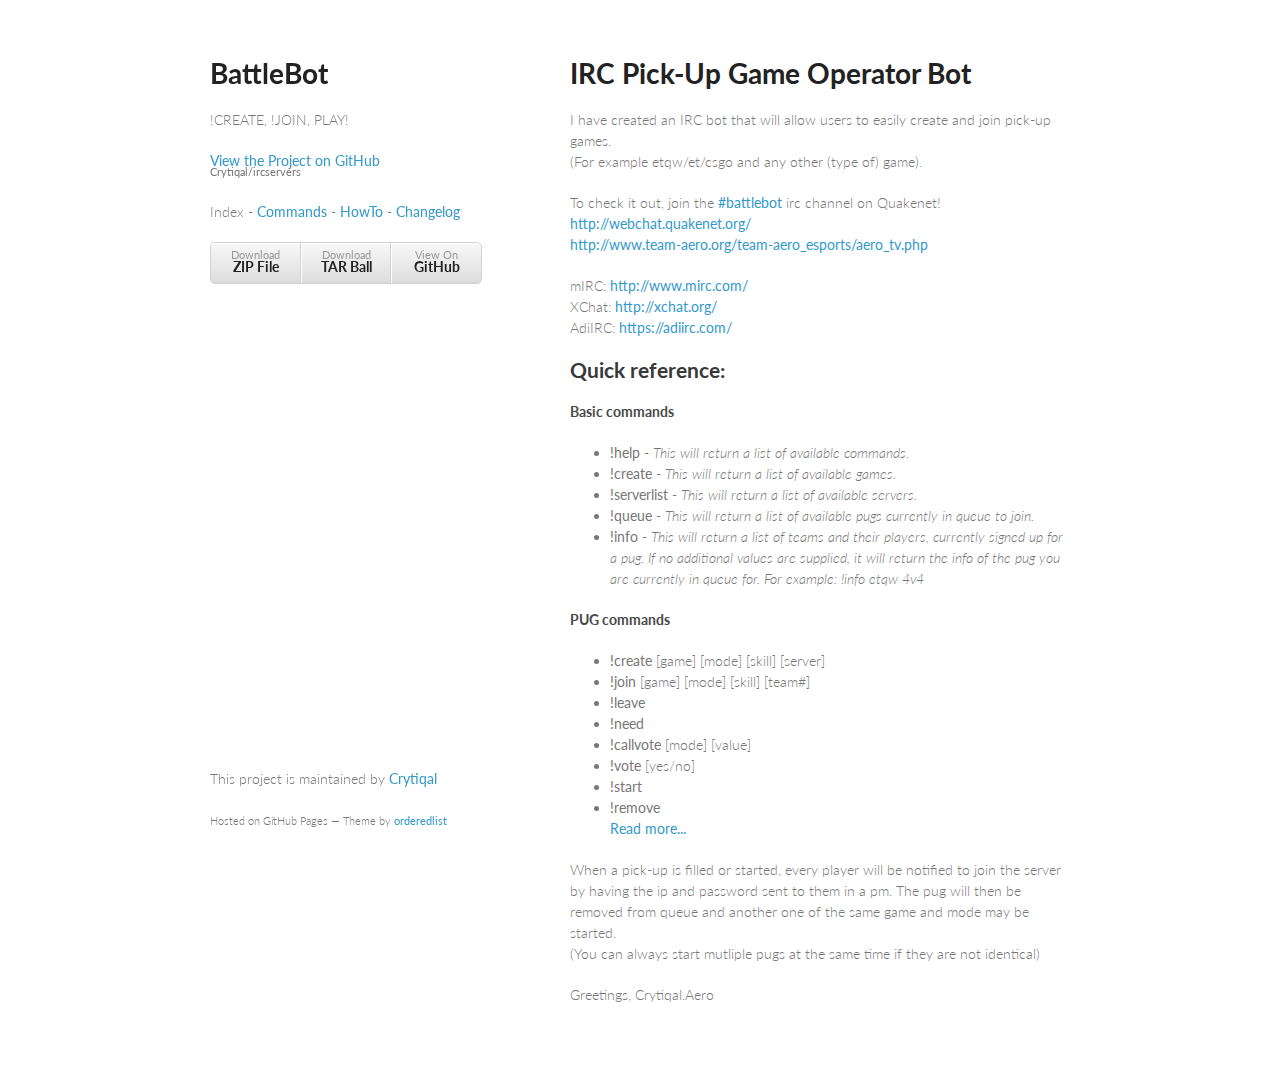
<file: index.html>
<!doctype html>
<html>
  <head>
    <meta charset="utf-8">
    <meta http-equiv="X-UA-Compatible" content="chrome=1">
    <title>BattleBot by Crytiqal</title>

    <link rel="stylesheet" href="stylesheets/styles.css">
    <link rel="stylesheet" href="stylesheets/pygment_trac.css">
    <meta name="viewport" content="width=device-width, initial-scale=1, user-scalable=no">
    <!--[if lt IE 9]>
    <script src="//html5shiv.googlecode.com/svn/trunk/html5.js"></script>
    <![endif]-->
  </head>
  <body>
    <div class="wrapper">
      <header>
        <h1>BattleBot</h1>
        <p>!CREATE, !JOIN, PLAY!</p>

        <p class="view"><a href="https://github.com/Crytiqal/ircservers">View the Project on GitHub <small>Crytiqal/ircservers</small></a></p>
        <p class="view">
          Index - <a href="commands.html">Commands</a> - <a href="howto.html">HowTo</a> - <a href="changelog.html">Changelog</a>
        </p>

        <ul>
          <li><a href="https://github.com/Crytiqal/ircservers/zipball/master">Download <strong>ZIP File</strong></a></li>
          <li><a href="https://github.com/Crytiqal/ircservers/tarball/master">Download <strong>TAR Ball</strong></a></li>
          <li><a href="https://github.com/Crytiqal/ircservers">View On <strong>GitHub</strong></a></li>
        </ul>
      </header>
      <section>
        <h1>
<a id="irc-pick-up-game-operator-bot" class="anchor" href="#irc-pick-up-game-operator-bot" aria-hidden="true"><span class="octicon octicon-link"></span></a>IRC Pick-Up Game Operator Bot</h1>

<p>I have created an IRC bot that will allow users to easily create and join pick-up games.<br>
(For example etqw/et/csgo and any other (type of) game).</p>

<p>To check it out, join the <a href="irc://irc.quakenet.org/battlebot">#battlebot</a> irc channel on Quakenet!<br>
<a href="http://webchat.quakenet.org/">http://webchat.quakenet.org/</a><br>
<a href="http://www.team-aero.org/team-aero_esports/aero_tv.php">http://www.team-aero.org/team-aero_esports/aero_tv.php</a>  </p>

<p>mIRC: <a href="http://www.mirc.com/">http://www.mirc.com/</a><br>
XChat: <a href="http://xchat.org/">http://xchat.org/</a><br>
AdiIRC: <a href="https://adiirc.com/">https://adiirc.com/</a></p>

<h2>
<a id="quick-reference" class="anchor" href="#quick-reference" aria-hidden="true"><span class="octicon octicon-link"></span></a>Quick reference:</h2>

<h4>
<a id="basic-commands" class="anchor" href="#basic-commands" aria-hidden="true"><span class="octicon octicon-link"></span></a>Basic commands</h4>

<ul>
<li>
<b>!help</b> - <i>This will return a list of available commands.</i><br>
</li>
<li>
<b>!create</b> - <i>This will return a list of available games.</i><br>
</li>
<li>
<b>!serverlist</b> - <i>This will return a list of available servers.</i><br>
</li>
<li>
<b>!queue</b> - <i>This will return a list of available pugs currently in queue to join.</i><br>
</li>
<li>
<b>!info</b> - <i>This will return a list of teams and their players, currently signed up for a pug. If no additional values are supplied, it will return the info of the pug you are currently in queue for. For example: !info etqw 4v4 </i><br>
</li>
</ul>

<h4>
<a id="pug-commands" class="anchor" href="#pug-commands" aria-hidden="true"><span class="octicon octicon-link"></span></a>PUG commands</h4>

<ul>
<li>
<b>!create</b> [game] [mode] [skill] [server]<br>
</li>
<li>
<b>!join</b> [game] [mode] [skill] [team#]<br>
</li>
<li>
<b>!leave</b><br>
</li>
<li>
<b>!need</b><br>
</li>
<li>
<b>!callvote</b> [mode] [value]<br>
</li>
<li>
<b>!vote</b> [yes/no]<br>
</li>
<li>
<b>!start</b><br>
</li>
<li>
<b>!remove</b><br>
</li>
<a href="commands.html">Read more...</a>
</ul>

<p>When a pick-up is filled or started, every player will be notified to join the server by having the ip and password sent to them in a pm. The pug will then be removed from queue and another one of the same game and mode may be started.<br>
(You can always start mutliple pugs at the same time if they are not identical)  </p>

<p>Greetings, Crytiqal.Aero  </p>

      </section>
      <footer>
        <p>This project is maintained by <a href="https://github.com/Crytiqal">Crytiqal</a></p>
        <p><small>Hosted on GitHub Pages &mdash; Theme by <a href="https://github.com/orderedlist">orderedlist</a></small></p>
      </footer>
    </div>
    <script src="javascripts/scale.fix.js"></script>
    
  </body>
</html>
</file>
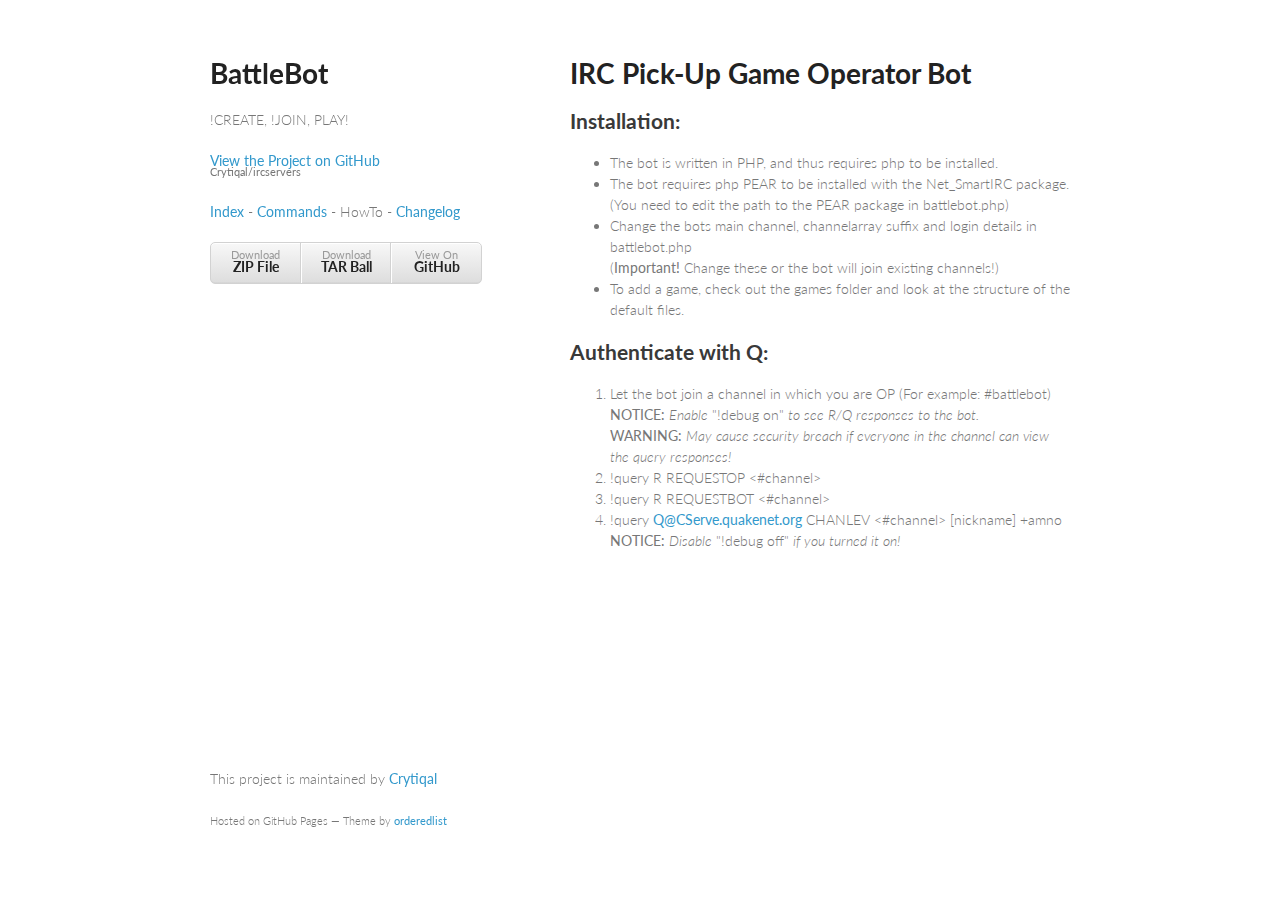
<file: 2howto.html>
<!doctype html>
<html>
  <head>
    <meta charset="utf-8">
    <meta http-equiv="X-UA-Compatible" content="chrome=1">
    <title>BattleBot by Crytiqal</title>

    <link rel="stylesheet" href="stylesheets/styles.css">
    <link rel="stylesheet" href="stylesheets/pygment_trac.css">
    <meta name="viewport" content="width=device-width, initial-scale=1, user-scalable=no">
    <!--[if lt IE 9]>
    <script src="//html5shiv.googlecode.com/svn/trunk/html5.js"></script>
    <![endif]-->
  </head>
  <body>
    <div class="wrapper">
      <header>
        <h1>BattleBot</h1>
        <p>!CREATE, !JOIN, PLAY!</p>

        <p class="view"><a href="https://github.com/Crytiqal/ircservers">View the Project on GitHub <small>Crytiqal/ircservers</small></a></p>
        <p class="view">
          <a href="index.html">Index</a> - <a href="commands.html">Commands</a> - HowTo - <a href="changelog.html">Changelog</a>
        </p>

        <ul>
          <li><a href="https://github.com/Crytiqal/ircservers/zipball/master">Download <strong>ZIP File</strong></a></li>
          <li><a href="https://github.com/Crytiqal/ircservers/tarball/master">Download <strong>TAR Ball</strong></a></li>
          <li><a href="https://github.com/Crytiqal/ircservers">View On <strong>GitHub</strong></a></li>
        </ul>
      </header>
      <section>
        <h1>
<a id="irc-pick-up-game-operator-bot" class="anchor" href="#irc-pick-up-game-operator-bot" aria-hidden="true"><span class="octicon octicon-link"></span></a>IRC Pick-Up Game Operator Bot</h1>
        <h2>
<a id="installation" class="anchor" href="#installation" aria-hidden="true"><span class="octicon octicon-link"></span></a>Installation:</h2>

<ul>
<li>The bot is written in PHP, and thus requires php to be installed.<br>
</li>
<li>The bot requires php PEAR to be installed with the Net_SmartIRC package.<br>
(You need to edit the path to the PEAR package in battlebot.php)</li>
<li>Change the bots main channel, channelarray suffix and login details in battlebot.php<br>
(<b>Important!</b> Change these or the bot will join existing channels!)<br>
</li>
<li>To add a game, check out the games folder and look at the structure of the default files.<br>
</li>
</ul>

<h2>
<a id="authenticate-with-q" class="anchor" href="#authenticate-with-q" aria-hidden="true"><span class="octicon octicon-link"></span></a>Authenticate with Q:</h2>

<ol>
<li>Let the bot join a channel in which you are OP (For example: #battlebot)<br>
<b>NOTICE:</b> <i>Enable </i>"!debug on"<i> to see R/Q responses to the bot.</i><br>
<b>WARNING:</b> <i>May cause security breach if everyone in the channel can view the query responses!</i><br>
</li>
<li>!query R REQUESTOP &lt;#channel&gt;<br>
</li>
<li>!query R REQUESTBOT &lt;#channel&gt;<br>
</li>
<li>!query <a href="mailto:Q@CServe.quakenet.org">Q@CServe.quakenet.org</a> CHANLEV &lt;#channel&gt; [nickname] +amno<br>
<b>NOTICE:</b> <i>Disable </i>"!debug off"<i> if you turned it on!</i><br>
</li>
</ol>
      </section>
      <footer>
        <p>This project is maintained by <a href="https://github.com/Crytiqal">Crytiqal</a></p>
        <p><small>Hosted on GitHub Pages &mdash; Theme by <a href="https://github.com/orderedlist">orderedlist</a></small></p>
      </footer>
    </div>
    <script src="javascripts/scale.fix.js"></script>
    
  </body>
</html>
</file>
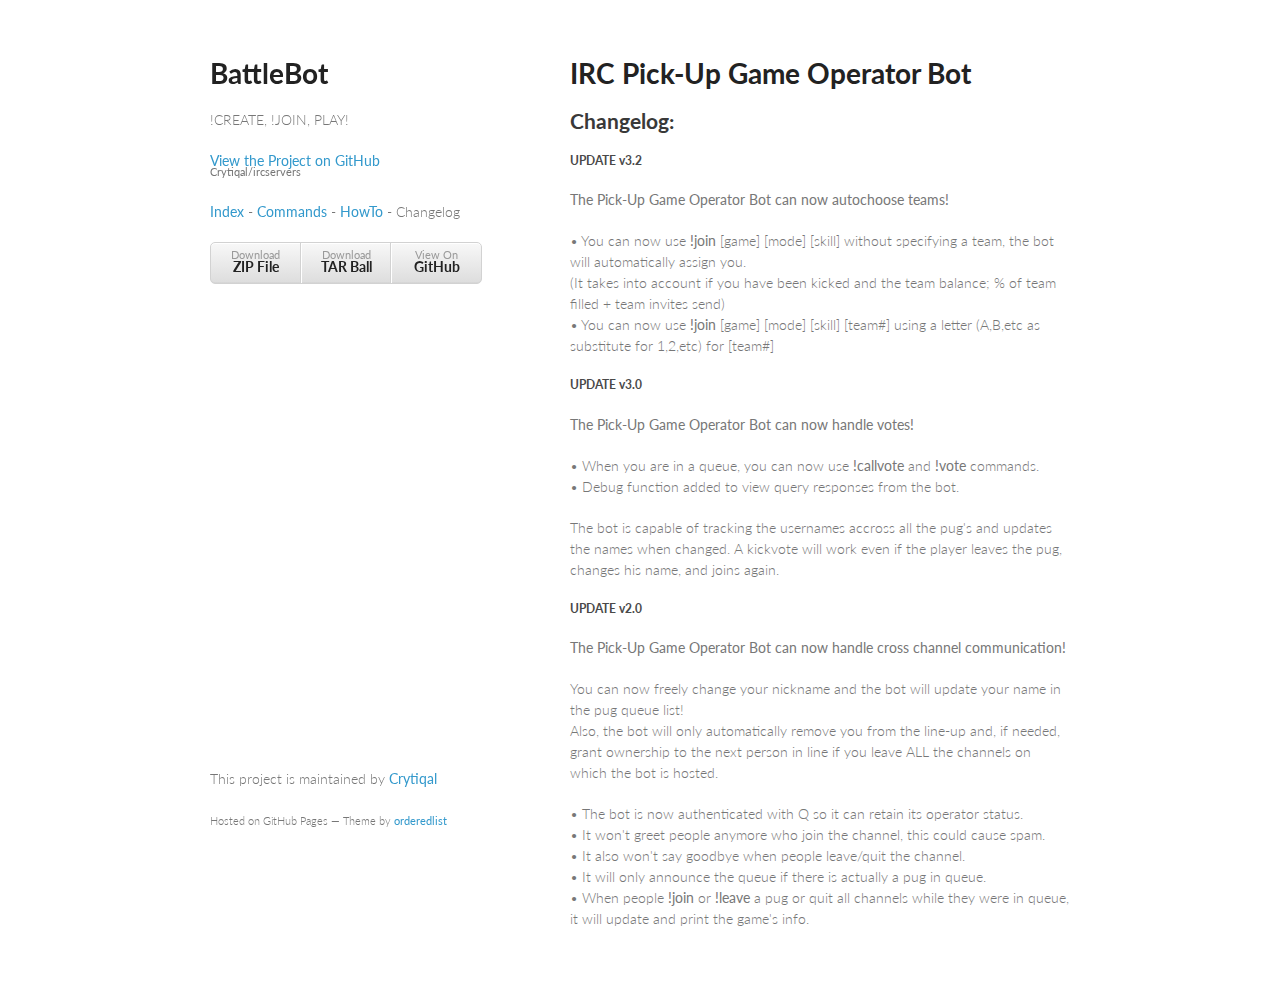
<file: changelog.html>
<!doctype html>
<html>
  <head>
    <meta charset="utf-8">
    <meta http-equiv="X-UA-Compatible" content="chrome=1">
    <title>BattleBot by Crytiqal</title>

    <link rel="stylesheet" href="stylesheets/styles.css">
    <link rel="stylesheet" href="stylesheets/pygment_trac.css">
    <meta name="viewport" content="width=device-width, initial-scale=1, user-scalable=no">
    <!--[if lt IE 9]>
    <script src="//html5shiv.googlecode.com/svn/trunk/html5.js"></script>
    <![endif]-->
  </head>
  <body>
    <div class="wrapper">
      <header>
        <h1>BattleBot</h1>
        <p>!CREATE, !JOIN, PLAY!</p>

        <p class="view"><a href="https://github.com/Crytiqal/ircservers">View the Project on GitHub <small>Crytiqal/ircservers</small></a></p>
        <p class="view">
          <a href="index.html">Index</a> - <a href="commands.html">Commands</a> - <a href="howto.html">HowTo</a> - Changelog
        </p>

        <ul>
          <li><a href="https://github.com/Crytiqal/ircservers/zipball/master">Download <strong>ZIP File</strong></a></li>
          <li><a href="https://github.com/Crytiqal/ircservers/tarball/master">Download <strong>TAR Ball</strong></a></li>
          <li><a href="https://github.com/Crytiqal/ircservers">View On <strong>GitHub</strong></a></li>
        </ul>
      </header>
      <section>
        <h1>
<a id="irc-pick-up-game-operator-bot" class="anchor" href="#irc-pick-up-game-operator-bot" aria-hidden="true"><span class="octicon octicon-link"></span></a>IRC Pick-Up Game Operator Bot</h1>

<h2>
<a id="changelog" class="anchor" href="#changelog" aria-hidden="true"><span class="octicon octicon-link"></span></a>Changelog:</h2>

<h5>
<a id="update-v32" class="anchor" href="#update-v32" aria-hidden="true"><span class="octicon octicon-link"></span></a>UPDATE v3.2</h5>

<p><b>The Pick-Up Game Operator Bot can now autochoose teams!</b></p>

<p>• You can now use <b>!join</b> [game] [mode] [skill] without specifying a team, the bot will automatically assign you.<br>
(It takes into account if you have been kicked and the team balance; % of team filled + team invites send)<br>
• You can now use <b>!join</b> [game] [mode] [skill] [team#] using a letter (A,B,etc as substitute for 1,2,etc) for [team#]</p>

<h5>
<a id="update-v30" class="anchor" href="#update-v30" aria-hidden="true"><span class="octicon octicon-link"></span></a>UPDATE v3.0</h5>

<p><b>The Pick-Up Game Operator Bot can now handle votes!</b>  </p>

<p>• When you are in a queue, you can now use <b>!callvote</b> and <b>!vote</b> commands.<br>
• Debug function added to view query responses from the bot.</p>

<p>The bot is capable of tracking the usernames accross all the pug's and updates the names when changed. A kickvote will work even if the player leaves the pug, changes his name, and joins again.</p>

<h5>
<a id="update-v20" class="anchor" href="#update-v20" aria-hidden="true"><span class="octicon octicon-link"></span></a>UPDATE v2.0</h5>

<p><b>The Pick-Up Game Operator Bot can now handle cross channel communication!</b>  </p>

<p>You can now freely change your nickname and the bot will update your name in the pug queue list!<br>
Also, the bot will only automatically remove you from the line-up and, if needed, grant ownership to the next person in line if you leave ALL the channels on which the bot is hosted.  </p>

<p>• The bot is now authenticated with Q so it can retain its operator status.<br>
• It won't greet people anymore who join the channel, this could cause spam.<br>
• It also won't say goodbye when people leave/quit the channel.<br>
• It will only announce the queue if there is actually a pug in queue.<br>
• When people <b>!join</b> or <b>!leave</b> a pug or quit all channels while they were in queue, it will update and print the game's info.  </p>

      </section>
      <footer>
        <p>This project is maintained by <a href="https://github.com/Crytiqal">Crytiqal</a></p>
        <p><small>Hosted on GitHub Pages &mdash; Theme by <a href="https://github.com/orderedlist">orderedlist</a></small></p>
      </footer>
    </div>
    <script src="javascripts/scale.fix.js"></script>
    
  </body>
</html>
</file>
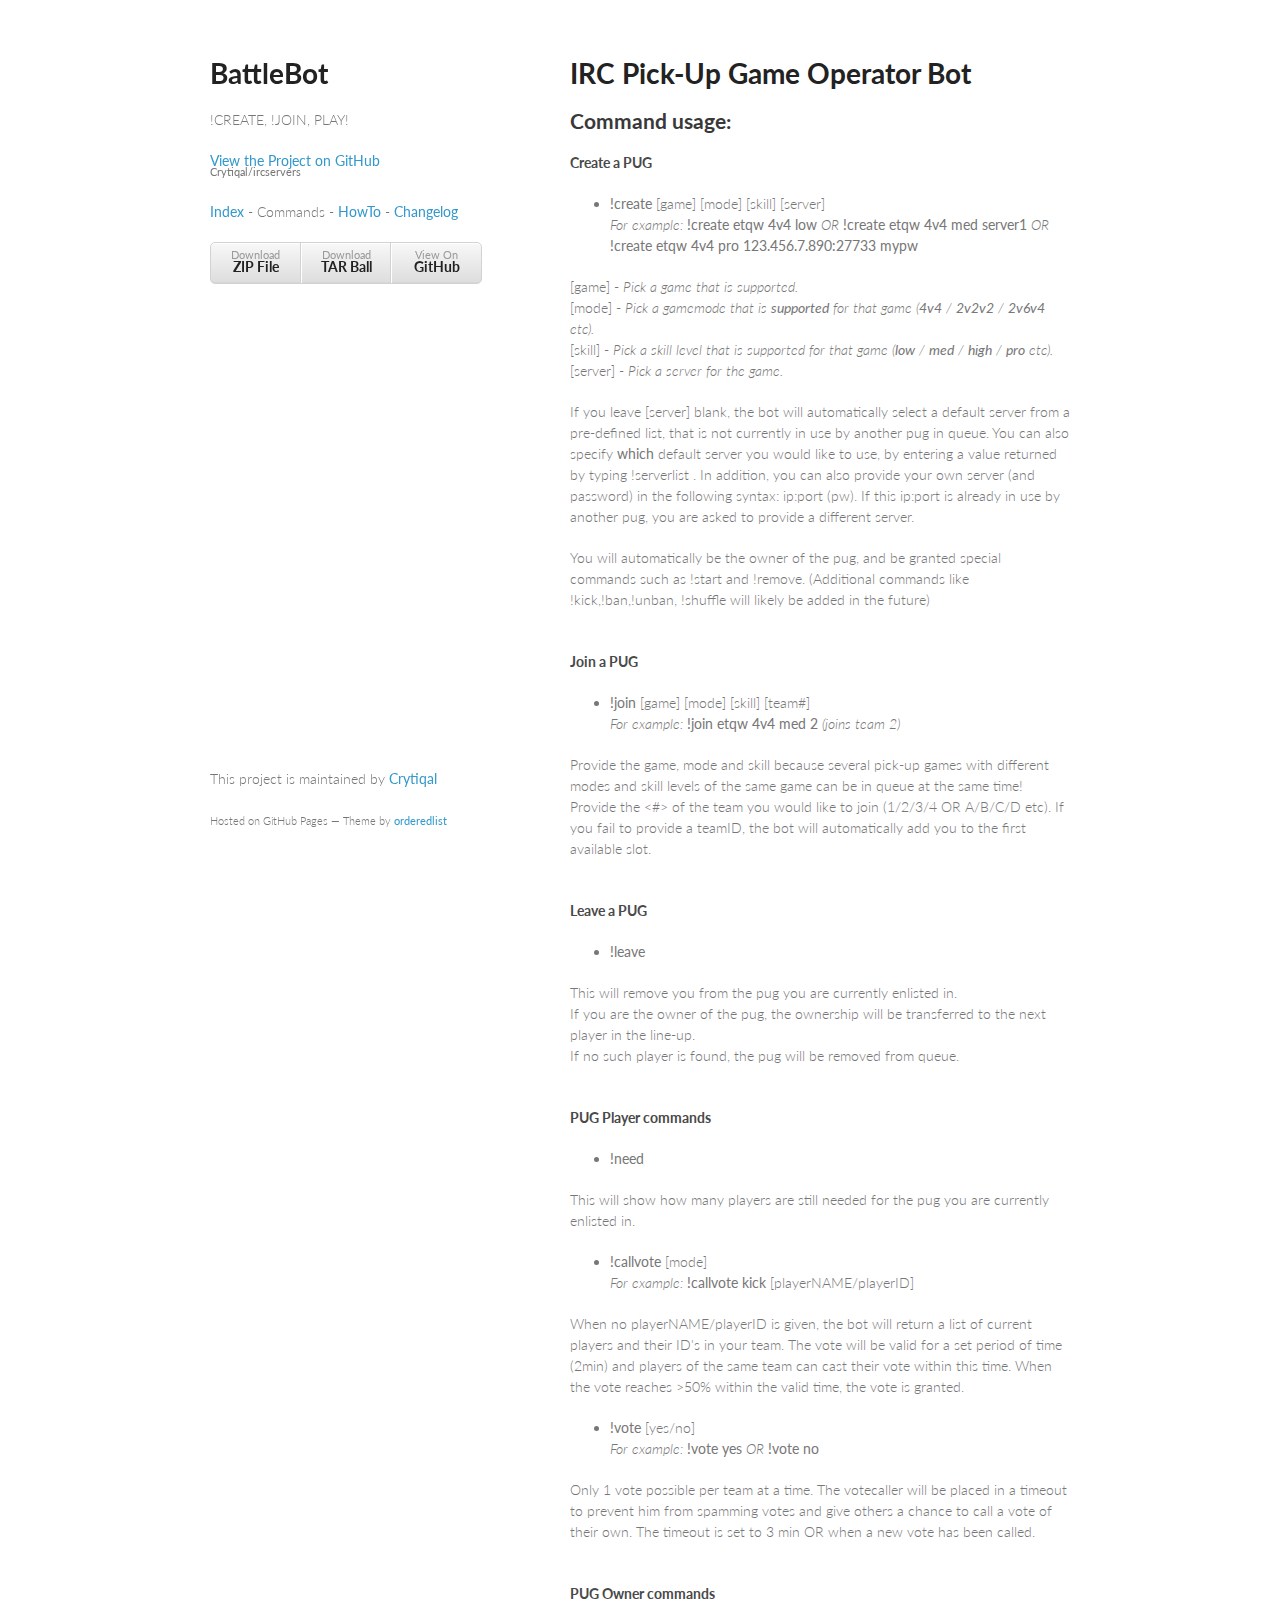
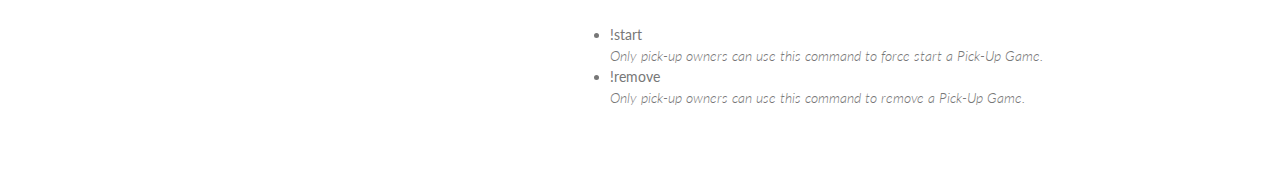
<file: commands.html>
<!doctype html>
<html>
  <head>
    <meta charset="utf-8">
    <meta http-equiv="X-UA-Compatible" content="chrome=1">
    <title>BattleBot by Crytiqal</title>

    <link rel="stylesheet" href="stylesheets/styles.css">
    <link rel="stylesheet" href="stylesheets/pygment_trac.css">
    <meta name="viewport" content="width=device-width, initial-scale=1, user-scalable=no">
    <!--[if lt IE 9]>
    <script src="//html5shiv.googlecode.com/svn/trunk/html5.js"></script>
    <![endif]-->
  </head>
  <body>
    <div class="wrapper">
      <header>
        <h1>BattleBot</h1>
        <p>!CREATE, !JOIN, PLAY!</p>

        <p class="view"><a href="https://github.com/Crytiqal/ircservers">View the Project on GitHub <small>Crytiqal/ircservers</small></a></p>
        <p class="view">
          <a href="index.html">Index</a> - Commands - <a href="howto.html">HowTo</a> - <a href="changelog.html">Changelog</a>
        </p>

        <ul>
          <li><a href="https://github.com/Crytiqal/ircservers/zipball/master">Download <strong>ZIP File</strong></a></li>
          <li><a href="https://github.com/Crytiqal/ircservers/tarball/master">Download <strong>TAR Ball</strong></a></li>
          <li><a href="https://github.com/Crytiqal/ircservers">View On <strong>GitHub</strong></a></li>
        </ul>
      </header>
      <section>
        <h1>
<a id="irc-pick-up-game-operator-bot" class="anchor" href="#irc-pick-up-game-operator-bot" aria-hidden="true"><span class="octicon octicon-link"></span></a>IRC Pick-Up Game Operator Bot</h1>
<h2>
<a id="command-usage" class="anchor" href="#command-usage" aria-hidden="true"><span class="octicon octicon-link"></span></a>Command usage:</h2>

<h4>
<a id="create-a-pug" class="anchor" href="#create-a-pug" aria-hidden="true"><span class="octicon octicon-link"></span></a>Create a PUG</h4>

<ul>
<li>
<b>!create</b> [game] [mode] [skill] [server]<br>
<i>For example:</i> <b>!create etqw 4v4 low</b> <i>OR</i> <b>!create etqw 4v4 med server1</b> <i>OR</i> <b>!create etqw 4v4 pro 123.456.7.890:27733 mypw</b>
</li>
</ul>

<p>[game] - <i>Pick a game that is supported.</i><br>
[mode] - <i>Pick a gamemode that is <b>supported</b> for that game (<b>4v4</b> / <b>2v2v2</b> / <b>2v6v4</b> etc).</i><br>
[skill] - <i>Pick a skill level that is supported for that game (<b>low</b> / <b>med</b> / <b>high</b> / <b>pro</b> etc).</i><br>
[server] - <i>Pick a server for the game.</i><br>

<p>If you leave [server] blank, the bot will automatically select a default server from a pre-defined list, that is not currently in use by another pug in queue. You can also specify <b>which</b> default server you would like to use, by entering a value returned by typing !serverlist . In addition, you can also provide your own server (and password) in the following syntax: ip:port (pw). If this ip:port is already in use by another pug, you are asked to provide a different server.</p>

<p>You will automatically be the owner of the pug, and be granted special commands such as !start and !remove. (Additional commands like !kick,!ban,!unban, !shuffle will likely be added in the future)  </p>
<br>

<h4>
<a id="join-a-pug" class="anchor" href="#join-a-pug" aria-hidden="true"><span class="octicon octicon-link"></span></a>Join a PUG</h4>

<ul>
<li>
<b>!join</b> [game] [mode] [skill] [team#]<br>
<i>For example:</i> <b>!join etqw 4v4 med 2</b> <i>(joins team 2)</i>
</li>
</ul>

<p>Provide the game, mode and skill because several pick-up games with different modes and skill levels of the same game can be in queue at the same time! Provide the &lt;#&gt; of the team you would like to join (1/2/3/4 OR A/B/C/D etc). If you fail to provide a teamID, the bot will automatically add you to the first available slot.</p>
<br>

<h4>
<a id="leave-a-pug" class="anchor" href="#leave-a-pug" aria-hidden="true"><span class="octicon octicon-link"></span></a>Leave a PUG</h4>

<ul>
<li>
<b>!leave</b>
</li>
</ul>

<p>This will remove you from the pug you are currently enlisted in.<br>
If you are the owner of the pug, the ownership will be transferred to the next player in the line-up.<br>
If no such player is found, the pug will be removed from queue.</p>
<br>

<h4>
<a id="pug-player-commands" class="anchor" href="#pug-player-commands" aria-hidden="true"><span class="octicon octicon-link"></span></a>PUG Player commands</h4>

<ul>
<li>
<b>!need</b>
</li>
</ul>

<p>This will show how many players are still needed for the pug you are currently enlisted in.</p>

<ul>
<li>
<b>!callvote</b> [mode]<br>
<i>For example:</i> <b>!callvote kick</b> [playerNAME/playerID]
</li>
</ul>

<p>When no playerNAME/playerID is given, the bot will return a list of current players and their ID's in your team. The vote will be valid for a set period of time (2min) and players of the same team can cast their vote within this time. When the vote reaches &gt;50% within the valid time, the vote is granted.</p>

<ul>
<li>
<b>!vote</b> [yes/no]<br>
<i>For example:</i> <b>!vote yes</b> <i>OR</i> <b>!vote no</b>
</li>
</ul>

<p>Only 1 vote possible per team at a time. The votecaller will be placed in a timeout to prevent him from spamming votes and give others a chance to call a vote of their own. The timeout is set to 3 min OR when a new vote has been called.</p>
<br>

<h4>
<a id="pug-owner-commands" class="anchor" href="#pug-owner-commands" aria-hidden="true"><span class="octicon octicon-link"></span></a>PUG Owner commands</h4>

<ul>
<li>
<b>!start</b><br>
<i>Only pick-up owners can use this command to force start a Pick-Up Game.</i>
</li>
<li>
<b>!remove</b><br>
<i>Only pick-up owners can use this command to remove a Pick-Up Game.</i>
</ul>
      </section>
      <footer>
        <p>This project is maintained by <a href="https://github.com/Crytiqal">Crytiqal</a></p>
        <p><small>Hosted on GitHub Pages &mdash; Theme by <a href="https://github.com/orderedlist">orderedlist</a></small></p>
      </footer>
    </div>
    <script src="javascripts/scale.fix.js"></script>
    
  </body>
</html>
</file>
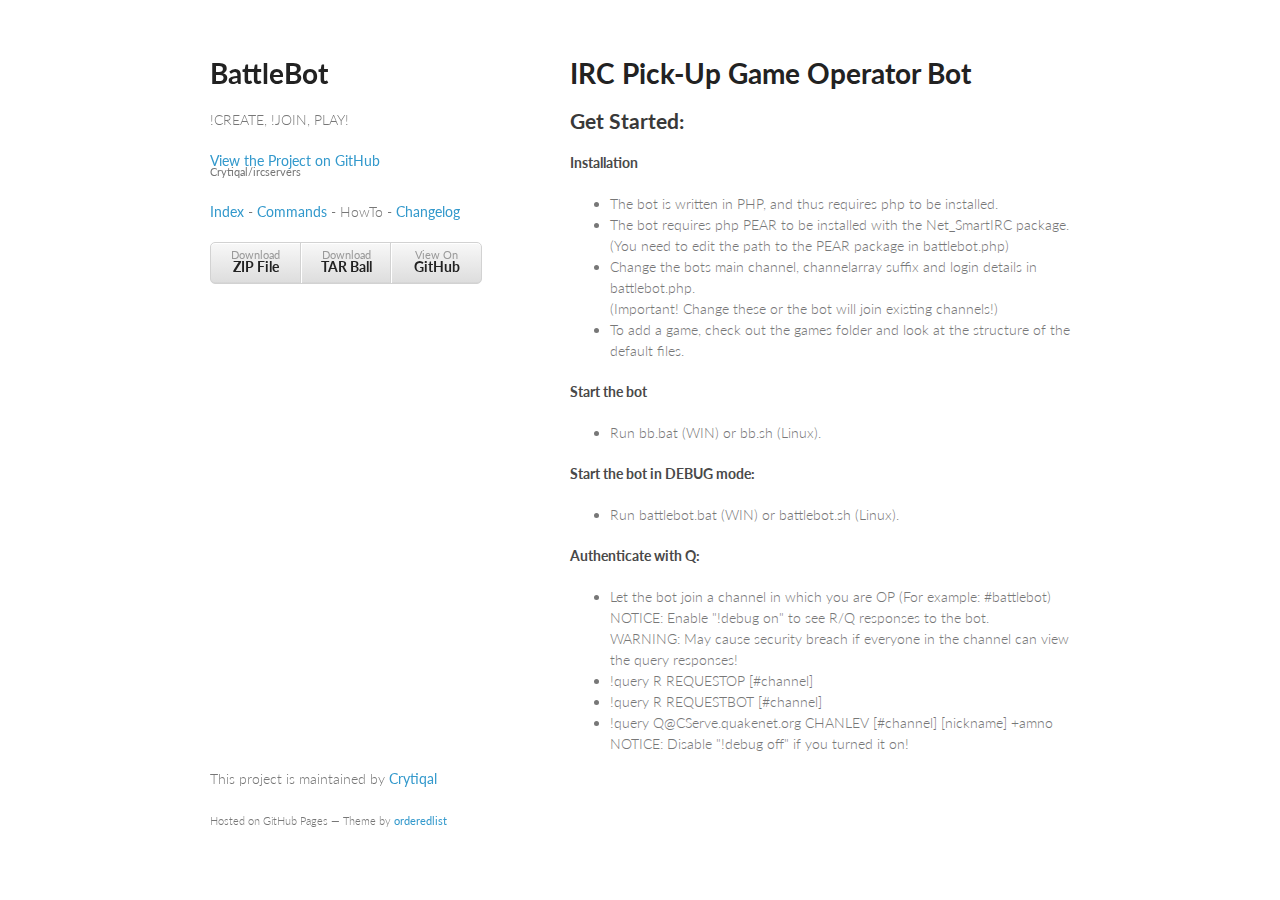
<file: howto.html>
<!doctype html>
<html>
  <head>
    <meta charset="utf-8">
    <meta http-equiv="X-UA-Compatible" content="chrome=1">
    <title>BattleBot by Crytiqal</title>

    <link rel="stylesheet" href="stylesheets/styles.css">
    <link rel="stylesheet" href="stylesheets/pygment_trac.css">
    <meta name="viewport" content="width=device-width, initial-scale=1, user-scalable=no">
    <!--[if lt IE 9]>
    <script src="//html5shiv.googlecode.com/svn/trunk/html5.js"></script>
    <![endif]-->
  </head>
  <body>
    <div class="wrapper">
      <header>
        <h1>BattleBot</h1>
        <p>!CREATE, !JOIN, PLAY!</p>

        <p class="view"><a href="https://github.com/Crytiqal/ircservers">View the Project on GitHub <small>Crytiqal/ircservers</small></a></p>
        <p class="view">
          <a href="index.html">Index</a> - <a href="commands.html">Commands</a> - HowTo - <a href="changelog.html">Changelog</a>
        </p>

        <ul>
          <li><a href="https://github.com/Crytiqal/ircservers/zipball/master">Download <strong>ZIP File</strong></a></li>
          <li><a href="https://github.com/Crytiqal/ircservers/tarball/master">Download <strong>TAR Ball</strong></a></li>
          <li><a href="https://github.com/Crytiqal/ircservers">View On <strong>GitHub</strong></a></li>
        </ul>
      </header>
      <section>
        <h1>
<a id="irc-pick-up-game-operator-bot" class="anchor" href="#irc-pick-up-game-operator-bot" aria-hidden="true"><span class="octicon octicon-link"></span></a>IRC Pick-Up Game Operator Bot</h1>

<h2>
<a id="get-started" class="anchor" href="#get-started" aria-hidden="true"><span class="octicon octicon-link"></span></a>Get Started:</h2>

<h4>
<a id="installation" class="anchor" href="#installation" aria-hidden="true"><span class="octicon octicon-link"></span></a>Installation</h4>

<ul>
<li>The bot is written in PHP, and thus requires php to be installed.</li>
<li>The bot requires php PEAR to be installed with the Net_SmartIRC package.<br>
 (You need to edit the path to the PEAR package in battlebot.php)<br>
</li>
<li>Change the bots main channel, channelarray suffix and login details in battlebot.php.<br>
 (Important! Change these or the bot will join existing channels!)<br>
</li>
<li>To add a game, check out the games folder and look at the structure of the default files.</li>
</ul>

<h4>
<a id="start-the-bot" class="anchor" href="#start-the-bot" aria-hidden="true"><span class="octicon octicon-link"></span></a>Start the bot</h4>

<ul>
<li>Run bb.bat (WIN) or bb.sh (Linux).</li>
</ul>

<h4>
<a id="start-the-bot-in-debug-mode" class="anchor" href="#start-the-bot-in-debug-mode" aria-hidden="true"><span class="octicon octicon-link"></span></a>Start the bot in DEBUG mode:</h4>

<ul>
<li>Run battlebot.bat (WIN) or battlebot.sh (Linux).</li>
</ul>

<h4>
<a id="authenticate-with-q" class="anchor" href="#authenticate-with-q" aria-hidden="true"><span class="octicon octicon-link"></span></a>Authenticate with Q:</h4>

<ul>
<li>Let the bot join a channel in which you are OP (For example: #battlebot)<br>
NOTICE: Enable "!debug on" to see R/Q responses to the bot.<br>
WARNING: May cause security breach if everyone in the channel can view the query responses!<br>
</li>
<li>!query R REQUESTOP [#channel]</li>
<li>!query R REQUESTBOT [#channel]</li>
<li>!query Q@CServe.quakenet.org CHANLEV [#channel] [nickname] +amno<br>
NOTICE: Disable "!debug off" if you turned it on!</li>
</ul>

      </section>
      <footer>
        <p>This project is maintained by <a href="https://github.com/Crytiqal">Crytiqal</a></p>
        <p><small>Hosted on GitHub Pages &mdash; Theme by <a href="https://github.com/orderedlist">orderedlist</a></small></p>
      </footer>
    </div>
    <script src="javascripts/scale.fix.js"></script>
    
  </body>
</html>
</file>
<file: stylesheets/styles.css>
@import url(https://fonts.googleapis.com/css?family=Lato:300italic,700italic,300,700);

body {
  padding:50px;
  font:14px/1.5 Lato, "Helvetica Neue", Helvetica, Arial, sans-serif;
  color:#777;
  font-weight:300;
}

h1, h2, h3, h4, h5, h6 {
  color:#222;
  margin:0 0 20px;
}

p, ul, ol, table, pre, dl {
  margin:0 0 20px;
}

h1, h2, h3 {
  line-height:1.1;
}

h1 {
  font-size:28px;
}

h2 {
  color:#393939;
}

h3, h4, h5, h6 {
  color:#494949;
}

a {
  color:#39c;
  font-weight:400;
  text-decoration:none;
}

a small {
  font-size:11px;
  color:#777;
  margin-top:-0.6em;
  display:block;
}

.wrapper {
  width:860px;
  margin:0 auto;
}

blockquote {
  border-left:1px solid #e5e5e5;
  margin:0;
  padding:0 0 0 20px;
  font-style:italic;
}

code, pre {
  font-family:Monaco, Bitstream Vera Sans Mono, Lucida Console, Terminal;
  color:#333;
  font-size:12px;
}

pre {
  padding:8px 15px;
  background: #f8f8f8;  
  border-radius:5px;
  border:1px solid #e5e5e5;
  overflow-x: auto;
}

table {
  width:100%;
  border-collapse:collapse;
}

th, td {
  text-align:left;
  padding:5px 10px;
  border-bottom:1px solid #e5e5e5;
}

dt {
  color:#444;
  font-weight:700;
}

th {
  color:#444;
}

img {
  max-width:100%;
}

header {
  width:270px;
  float:left;
  position:fixed;
}

header ul {
  list-style:none;
  height:40px;
  
  padding:0;
  
  background: #eee;
  background: -moz-linear-gradient(top, #f8f8f8 0%, #dddddd 100%);
  background: -webkit-gradient(linear, left top, left bottom, color-stop(0%,#f8f8f8), color-stop(100%,#dddddd));
  background: -webkit-linear-gradient(top, #f8f8f8 0%,#dddddd 100%);
  background: -o-linear-gradient(top, #f8f8f8 0%,#dddddd 100%);
  background: -ms-linear-gradient(top, #f8f8f8 0%,#dddddd 100%);
  background: linear-gradient(top, #f8f8f8 0%,#dddddd 100%);
  
  border-radius:5px;
  border:1px solid #d2d2d2;
  box-shadow:inset #fff 0 1px 0, inset rgba(0,0,0,0.03) 0 -1px 0;
  width:270px;
}

header li {
  width:89px;
  float:left;
  border-right:1px solid #d2d2d2;
  height:40px;
}

header ul a {
  line-height:1;
  font-size:11px;
  color:#999;
  display:block;
  text-align:center;
  padding-top:6px;
  height:40px;
}

strong {
  color:#222;
  font-weight:700;
}

header ul li + li {
  width:88px;
  border-left:1px solid #fff;
}

header ul li + li + li {
  border-right:none;
  width:89px;
}

header ul a strong {
  font-size:14px;
  display:block;
  color:#222;
}

section {
  width:500px;
  float:right;
  padding-bottom:50px;
}

small {
  font-size:11px;
}

hr {
  border:0;
  background:#e5e5e5;
  height:1px;
  margin:0 0 20px;
}

footer {
  width:270px;
  float:left;
  position:fixed;
  bottom:50px;
}

@media print, screen and (max-width: 960px) {
  
  div.wrapper {
    width:auto;
    margin:0;
  }
  
  header, section, footer {
    float:none;
    position:static;
    width:auto;
  }
  
  header {
    padding-right:320px;
  }
  
  section {
    border:1px solid #e5e5e5;
    border-width:1px 0;
    padding:20px 0;
    margin:0 0 20px;
  }
  
  header a small {
    display:inline;
  }
  
  header ul {
    position:absolute;
    right:50px;
    top:52px;
  }
}

@media print, screen and (max-width: 720px) {
  body {
    word-wrap:break-word;
  }
  
  header {
    padding:0;
  }
  
  header ul, header p.view {
    position:static;
  }
  
  pre, code {
    word-wrap:normal;
  }
}

@media print, screen and (max-width: 480px) {
  body {
    padding:15px;
  }
  
  header ul {
    display:none;
  }
}

@media print {
  body {
    padding:0.4in;
    font-size:12pt;
    color:#444;
  }
}
</file>
<file: stylesheets/pygment_trac.css>
.highlight  { background: #ffffff; }
.highlight .c { color: #999988; font-style: italic } /* Comment */
.highlight .err { color: #a61717; background-color: #e3d2d2 } /* Error */
.highlight .k { font-weight: bold } /* Keyword */
.highlight .o { font-weight: bold } /* Operator */
.highlight .cm { color: #999988; font-style: italic } /* Comment.Multiline */
.highlight .cp { color: #999999; font-weight: bold } /* Comment.Preproc */
.highlight .c1 { color: #999988; font-style: italic } /* Comment.Single */
.highlight .cs { color: #999999; font-weight: bold; font-style: italic } /* Comment.Special */
.highlight .gd { color: #000000; background-color: #ffdddd } /* Generic.Deleted */
.highlight .gd .x { color: #000000; background-color: #ffaaaa } /* Generic.Deleted.Specific */
.highlight .ge { font-style: italic } /* Generic.Emph */
.highlight .gr { color: #aa0000 } /* Generic.Error */
.highlight .gh { color: #999999 } /* Generic.Heading */
.highlight .gi { color: #000000; background-color: #ddffdd } /* Generic.Inserted */
.highlight .gi .x { color: #000000; background-color: #aaffaa } /* Generic.Inserted.Specific */
.highlight .go { color: #888888 } /* Generic.Output */
.highlight .gp { color: #555555 } /* Generic.Prompt */
.highlight .gs { font-weight: bold } /* Generic.Strong */
.highlight .gu { color: #800080; font-weight: bold; } /* Generic.Subheading */
.highlight .gt { color: #aa0000 } /* Generic.Traceback */
.highlight .kc { font-weight: bold } /* Keyword.Constant */
.highlight .kd { font-weight: bold } /* Keyword.Declaration */
.highlight .kn { font-weight: bold } /* Keyword.Namespace */
.highlight .kp { font-weight: bold } /* Keyword.Pseudo */
.highlight .kr { font-weight: bold } /* Keyword.Reserved */
.highlight .kt { color: #445588; font-weight: bold } /* Keyword.Type */
.highlight .m { color: #009999 } /* Literal.Number */
.highlight .s { color: #d14 } /* Literal.String */
.highlight .na { color: #008080 } /* Name.Attribute */
.highlight .nb { color: #0086B3 } /* Name.Builtin */
.highlight .nc { color: #445588; font-weight: bold } /* Name.Class */
.highlight .no { color: #008080 } /* Name.Constant */
.highlight .ni { color: #800080 } /* Name.Entity */
.highlight .ne { color: #990000; font-weight: bold } /* Name.Exception */
.highlight .nf { color: #990000; font-weight: bold } /* Name.Function */
.highlight .nn { color: #555555 } /* Name.Namespace */
.highlight .nt { color: #000080 } /* Name.Tag */
.highlight .nv { color: #008080 } /* Name.Variable */
.highlight .ow { font-weight: bold } /* Operator.Word */
.highlight .w { color: #bbbbbb } /* Text.Whitespace */
.highlight .mf { color: #009999 } /* Literal.Number.Float */
.highlight .mh { color: #009999 } /* Literal.Number.Hex */
.highlight .mi { color: #009999 } /* Literal.Number.Integer */
.highlight .mo { color: #009999 } /* Literal.Number.Oct */
.highlight .sb { color: #d14 } /* Literal.String.Backtick */
.highlight .sc { color: #d14 } /* Literal.String.Char */
.highlight .sd { color: #d14 } /* Literal.String.Doc */
.highlight .s2 { color: #d14 } /* Literal.String.Double */
.highlight .se { color: #d14 } /* Literal.String.Escape */
.highlight .sh { color: #d14 } /* Literal.String.Heredoc */
.highlight .si { color: #d14 } /* Literal.String.Interpol */
.highlight .sx { color: #d14 } /* Literal.String.Other */
.highlight .sr { color: #009926 } /* Literal.String.Regex */
.highlight .s1 { color: #d14 } /* Literal.String.Single */
.highlight .ss { color: #990073 } /* Literal.String.Symbol */
.highlight .bp { color: #999999 } /* Name.Builtin.Pseudo */
.highlight .vc { color: #008080 } /* Name.Variable.Class */
.highlight .vg { color: #008080 } /* Name.Variable.Global */
.highlight .vi { color: #008080 } /* Name.Variable.Instance */
.highlight .il { color: #009999 } /* Literal.Number.Integer.Long */

.type-csharp .highlight .k { color: #0000FF }
.type-csharp .highlight .kt { color: #0000FF }
.type-csharp .highlight .nf { color: #000000; font-weight: normal }
.type-csharp .highlight .nc { color: #2B91AF }
.type-csharp .highlight .nn { color: #000000 }
.type-csharp .highlight .s { color: #A31515 }
.type-csharp .highlight .sc { color: #A31515 }
</file>
